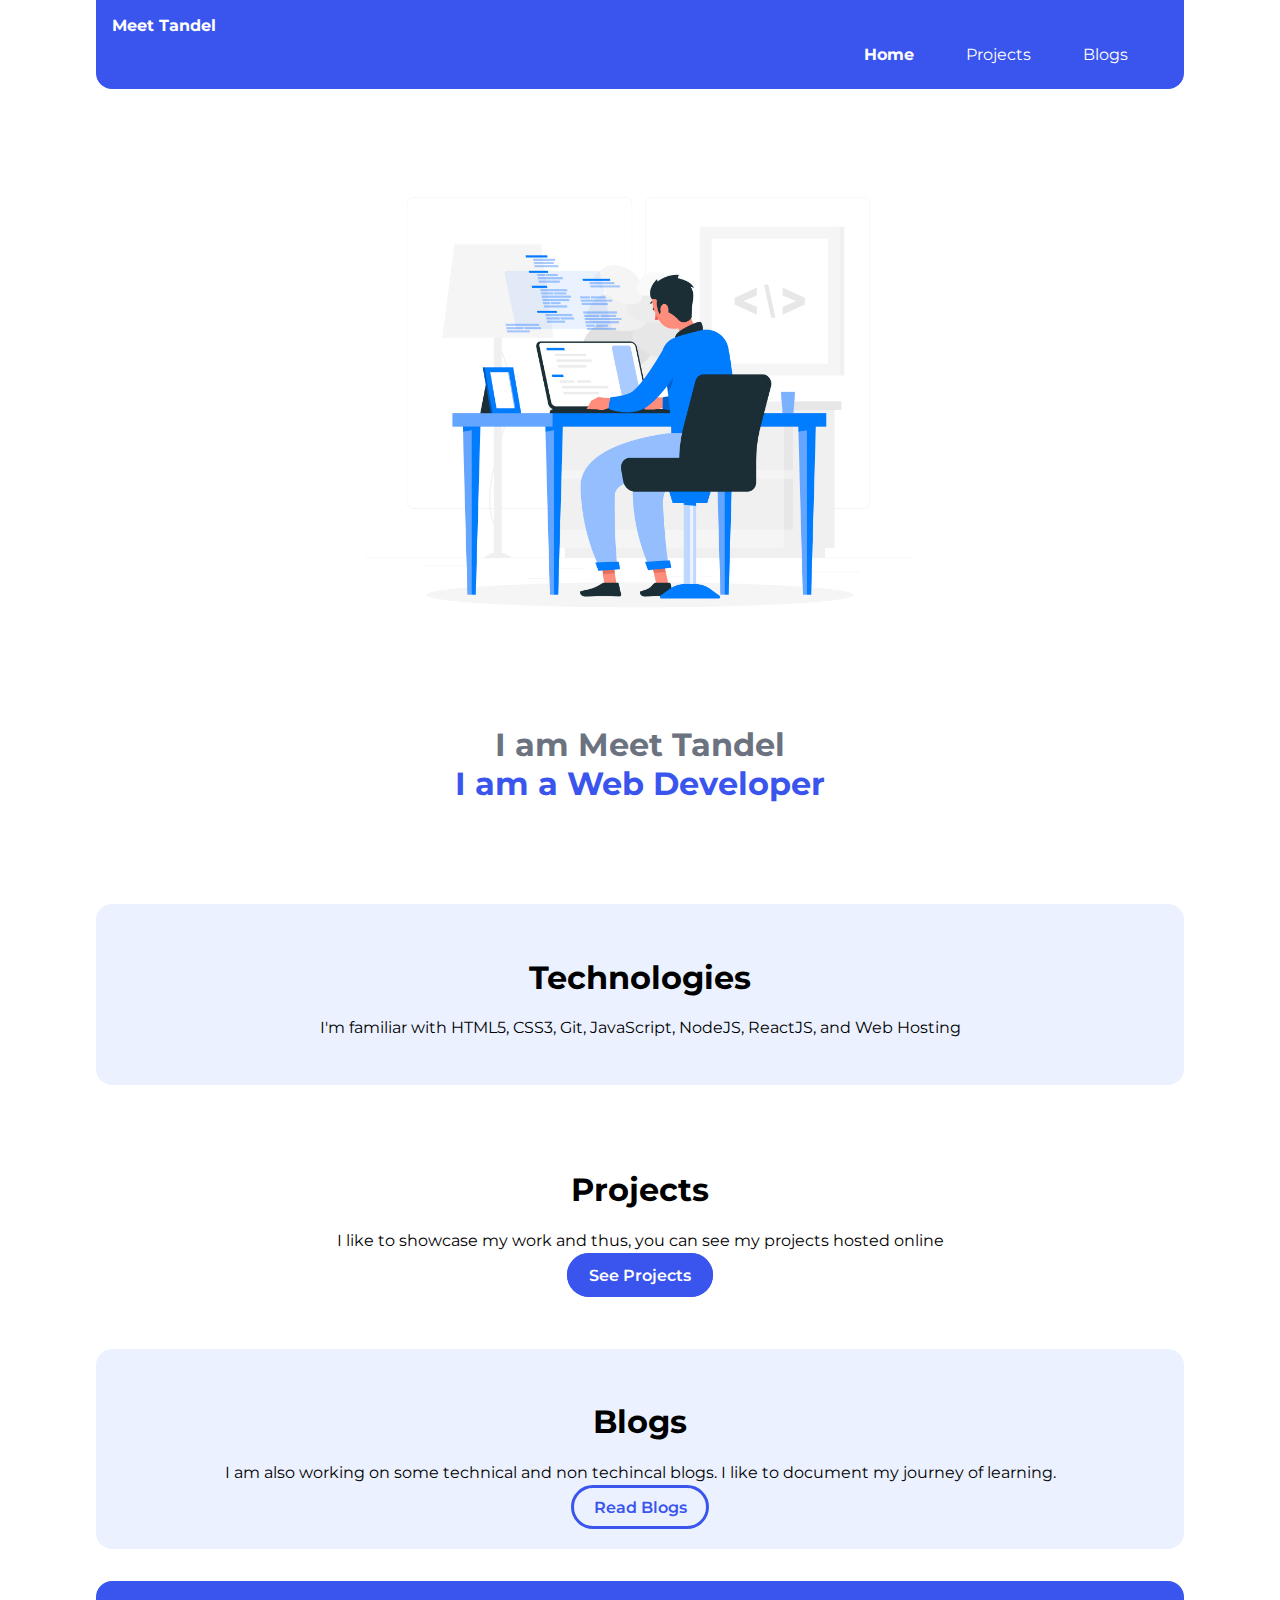
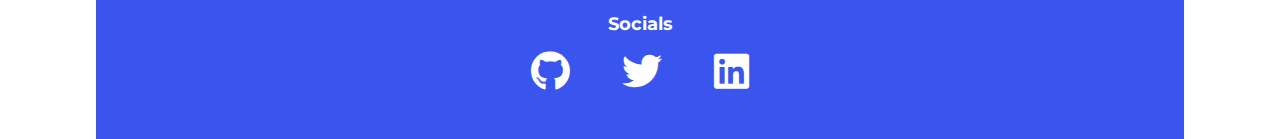
<file: index.html>
<!DOCTYPE html>
<html lang="en">

<head>
    <meta charset="UTF-8">
    <meta name="viewport" content="width=device-width, initial-scale=1.0">
    <link href="css/styles.css" rel="stylesheet">
    <link rel="icon" href="images/logo.jpeg" type="image/icon type">
    <link href="https://cdnjs.cloudflare.com/ajax/libs/font-awesome/5.13.0/css/all.min.css" rel="stylesheet">
    <title>Home | MeetTandel</title>    
</head>

<body>
    <nav class="navigation container">
        <div class="nav-brand"><a href="/">Meet Tandel</a></div>
        <ul class="list-non-bullet nav-pills">
            <li class="list-item-inline">
                <a class="link link-active" href="/">Home</a>
            </li>
            <li class="list-item-inline">
                <a class="link" href="/projects.html">Projects</a>
            </li>
            <li class="list-item-inline">
                <a class="link" href="/blogs.html">Blogs</a>
            </li>
        </ul>
    </nav>

    <header class="hero">
        <img class="hero-img" src="images/web-dev.jpg">
        <h1 class="hero-heading">
            I am Meet Tandel <div class="heading-inverted">I am a Web Developer</div>
        </h1>
    </header>

    <section class="section ow">
        <div class="container container-center">
            <h1>Technologies</h1>
            <p>
                I'm familiar with HTML5, CSS3, Git, JavaScript, NodeJS, ReactJS, and Web Hosting
            </p>
        </div>
    </section>

    <section class="section">
        <div class="container container-center">
            <h1>Projects</h1>
            <p>
                I like to showcase my work and thus, you can see my projects hosted online
            </p>
            <a class="link link-primary" href="/projects.html">See Projects</a>
        </div>
    </section>

    <section class="section ow">
        <div class="container container-center">
            <h1>Blogs</h1>
            <p>
                I am also working on some technical and non techincal blogs. I like to document my journey of learning.
            </p>
            <a class="link link-secondary" href="/blogs.html">Read Blogs</a>
        </div>
    </section>

    <footer class="footer">
        <div class="footer-header">Socials</div>
        <ul class="social-links list-non-bullet">
            <li class="list-item-inline">
                <a class="link" href="https://github.com/MeetTandel"> <i class="fab fa-github"></i> </a>
            </li>
            <li class="list-item-inline">
                <a class="link" href="https://twitter.com/tandel_meet"> <i class="fab fa-twitter"></i> </a>
            </li>
            <li class="list-item-inline">
                <a class="link" href="https://www.linkedin.com/in/meet-tandel-488702135/">
                    <i class="fab fa-linkedin"></i>
                </a>
            </li>
        </ul>
    </footer>
</body>

</html>
</file>
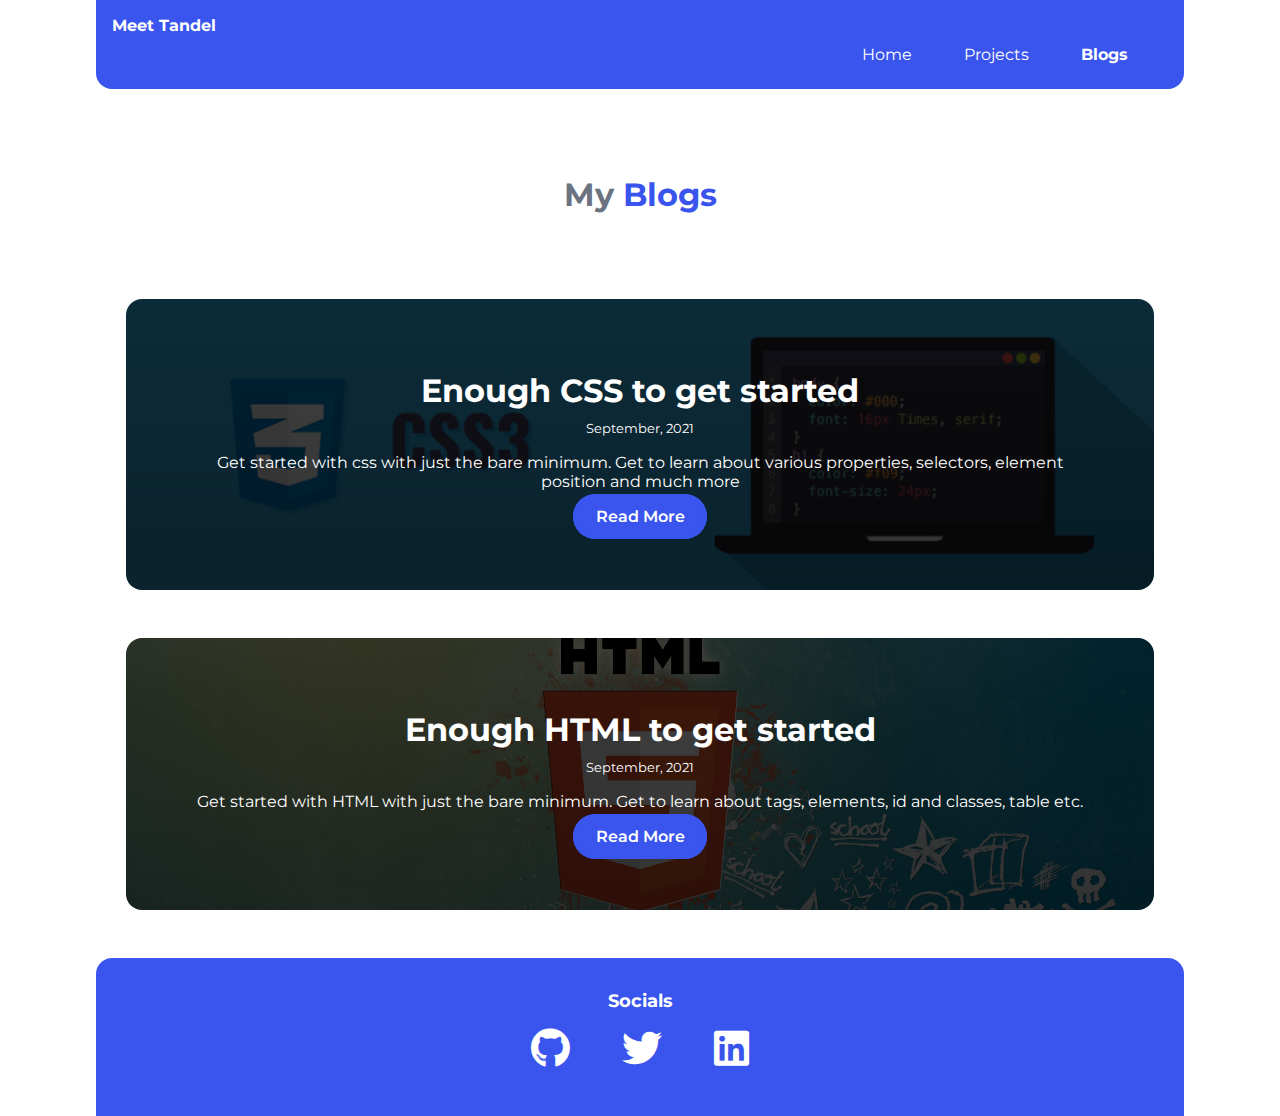
<file: blogs.html>
<!DOCTYPE html>
<html lang="en">
<head>
    <meta charset="UTF-8">
    <meta http-equiv="X-UA-Compatible" content="IE=edge">
    <meta name="viewport" content="width=device-width, initial-scale=1.0">
    <link rel="stylesheet" href="css/styles.css">
    <link rel="icon" href="images/logo.jpeg" type="image/icon type">
    <link href="https://cdnjs.cloudflare.com/ajax/libs/font-awesome/5.13.0/css/all.min.css" rel="stylesheet">
    <title>Blogs | Meet</title>
</head>
<body>
    <nav class="navigation container">
        <div class="nav-brand"><a href="/">Meet Tandel</a></div>
        <ul class="list-non-bullet nav-pills">
            <li class="list-item-inline">
                <a class="link" href="/">Home</a>
            </li>
            <li class="list-item-inline">
                <a class="link" href="/projects.html">Projects</a>
            </li>
            <li class="list-item-inline">
                <a class="link  link-active" href="/blogs.html">Blogs</a>
            </li>
        </ul>
    </nav>

    <header class="hero">
        <h1 class="hero-heading">
        My <span class="heading-inverted">Blogs</span>
      </h1>
    </header>

    <ul class="list-non-bullet">
        <li>
            <article class="blog showcase-list container container-center">
                <h1>Enough CSS to get started</h1>
                <small>September, 2021</small>
                <p>
                    Get started with css with just the bare minimum. Get to learn about various properties, selectors, element position and much more 
                </p>

                <a class="link link-primary" href="https://dev.to/meet_tandel/enough-css-to-get-started-5579">Read More</a>
            </article>
        </li>

        <li>
            <article class="blog showcase-list container container-center">
                <h1>Enough HTML to get started</h1>
                <small>September, 2021</small>
                <p>
                    Get started with HTML with just the bare minimum. Get to learn about tags, elements, id and classes, table etc.
                </p>

                <a class="link link-primary" href="https://dev.to/meet_tandel/enough-html-to-get-started-2nk0">Read More</a>
            </article>
        </li>
    </ul>

    <footer class="footer">
        <div class="footer-header">Socials</div>
        <ul class="social-links list-non-bullet">
            <li class="list-item-inline">
                <a class="link" href="https://github.com/MeetTandel"> <i class="fab fa-github"></i> </a>
            </li>
            <li class="list-item-inline">
                <a class="link" href="https://twitter.com/tandel_meet"> <i class="fab fa-twitter"></i> </a>
            </li>
            <li class="list-item-inline">
                <a class="link" href="https://www.linkedin.com/in/meet-tandel-488702135/">
                    <i class="fab fa-linkedin"></i>
                </a>
            </li>
        </ul>
    </footer>
</body>
<script src="js/projects.js"></script>
</html>
</file>
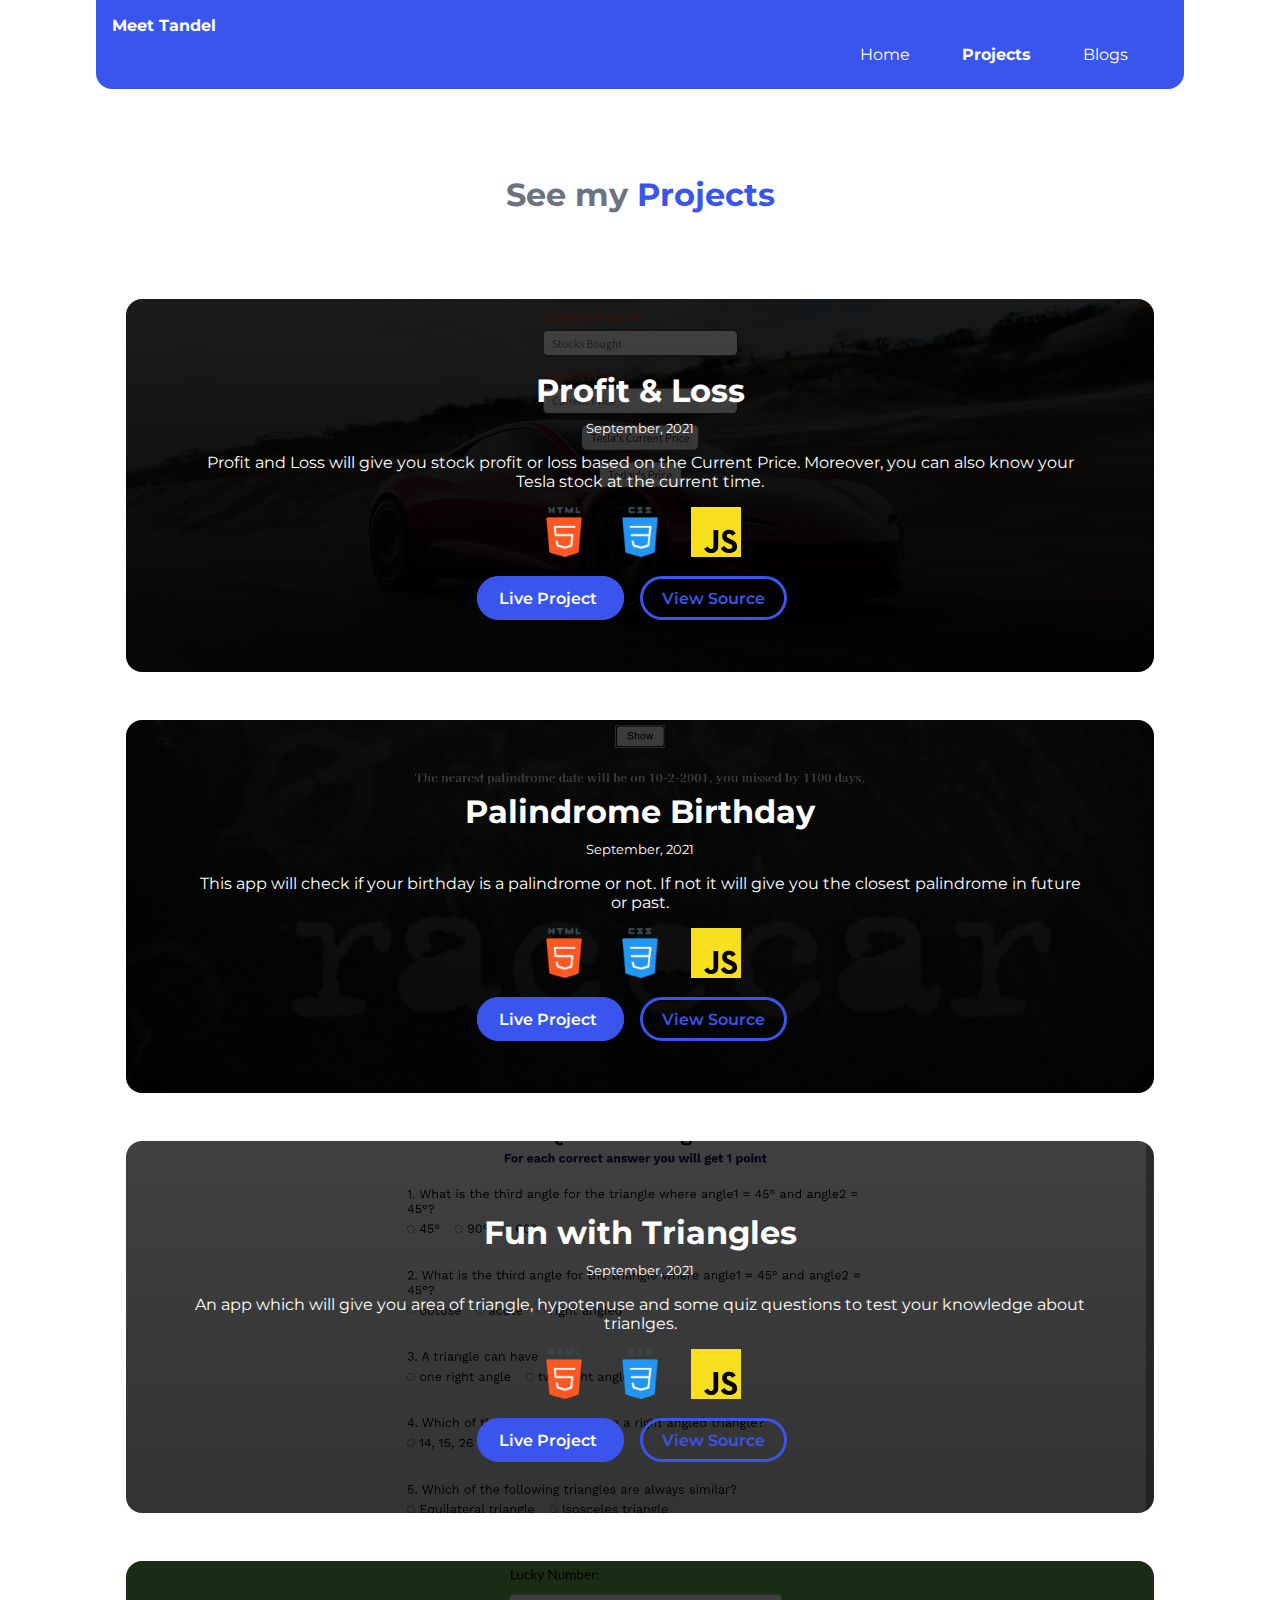
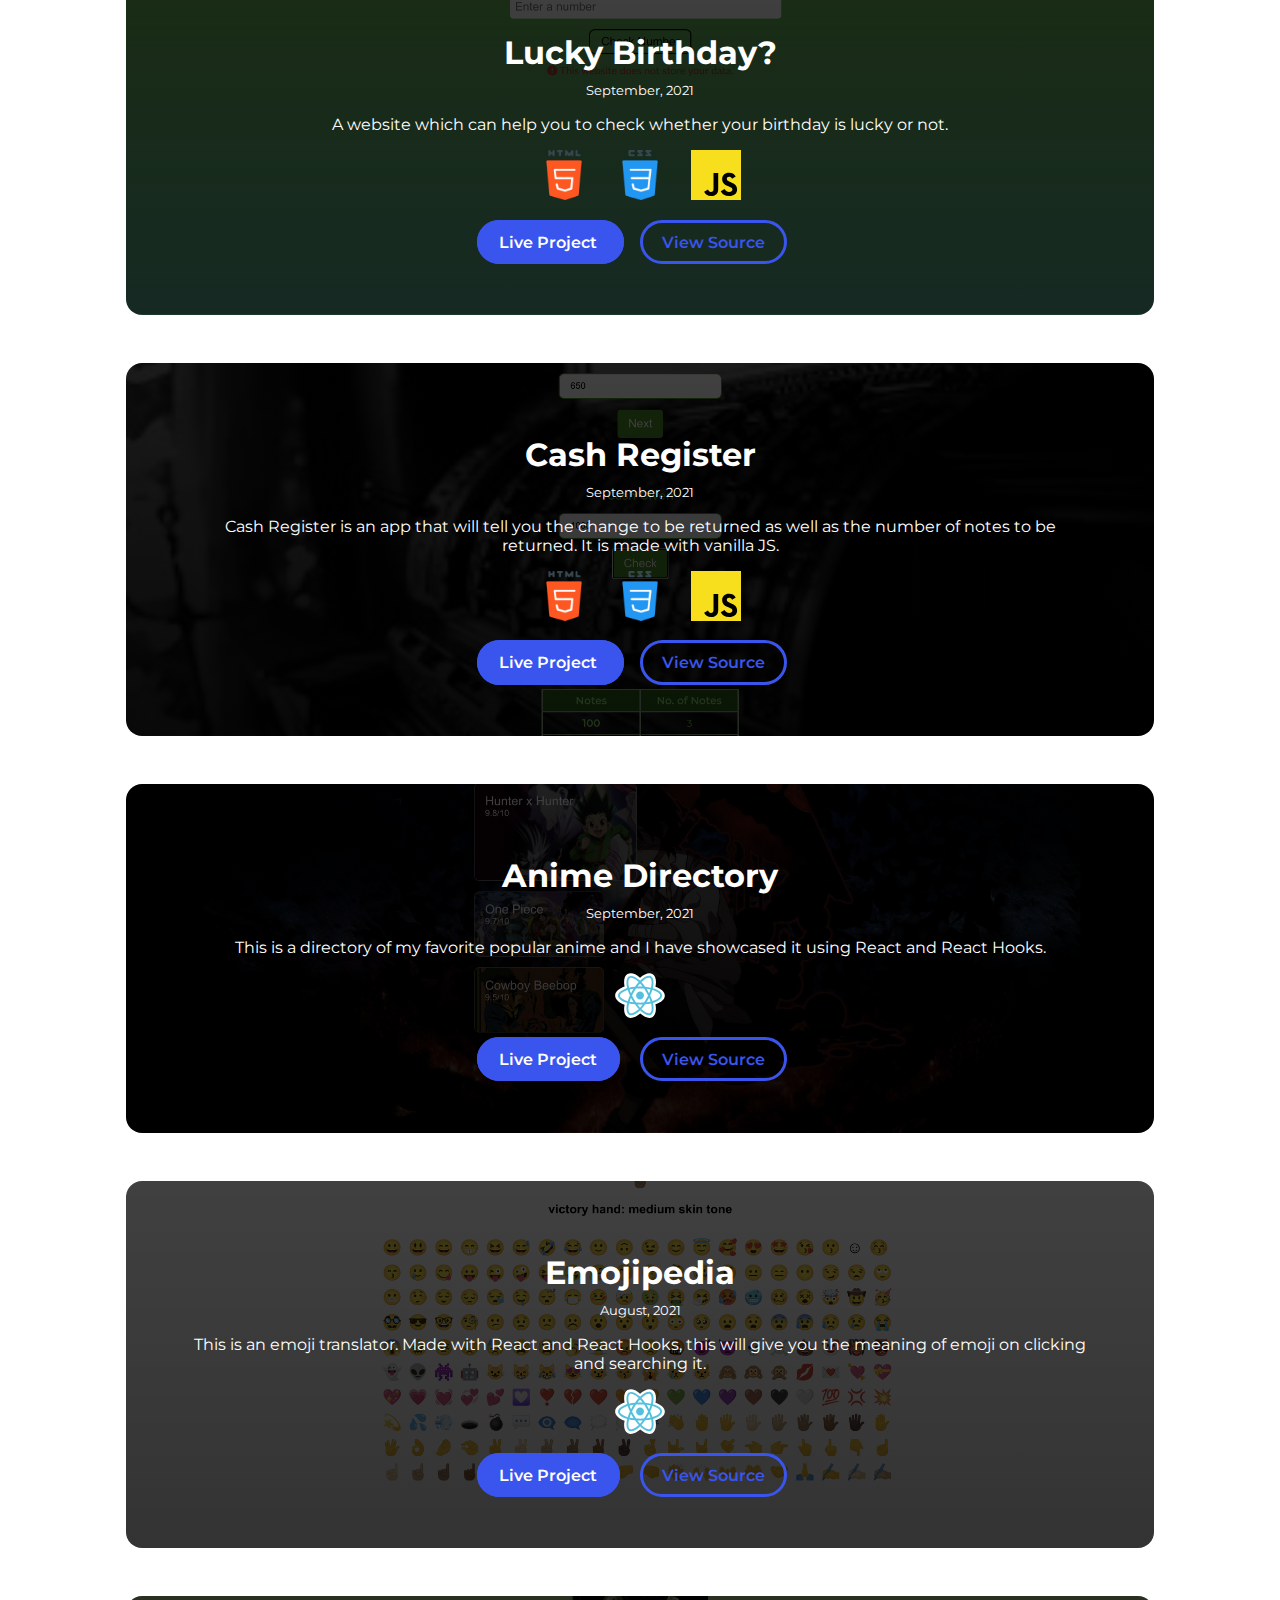
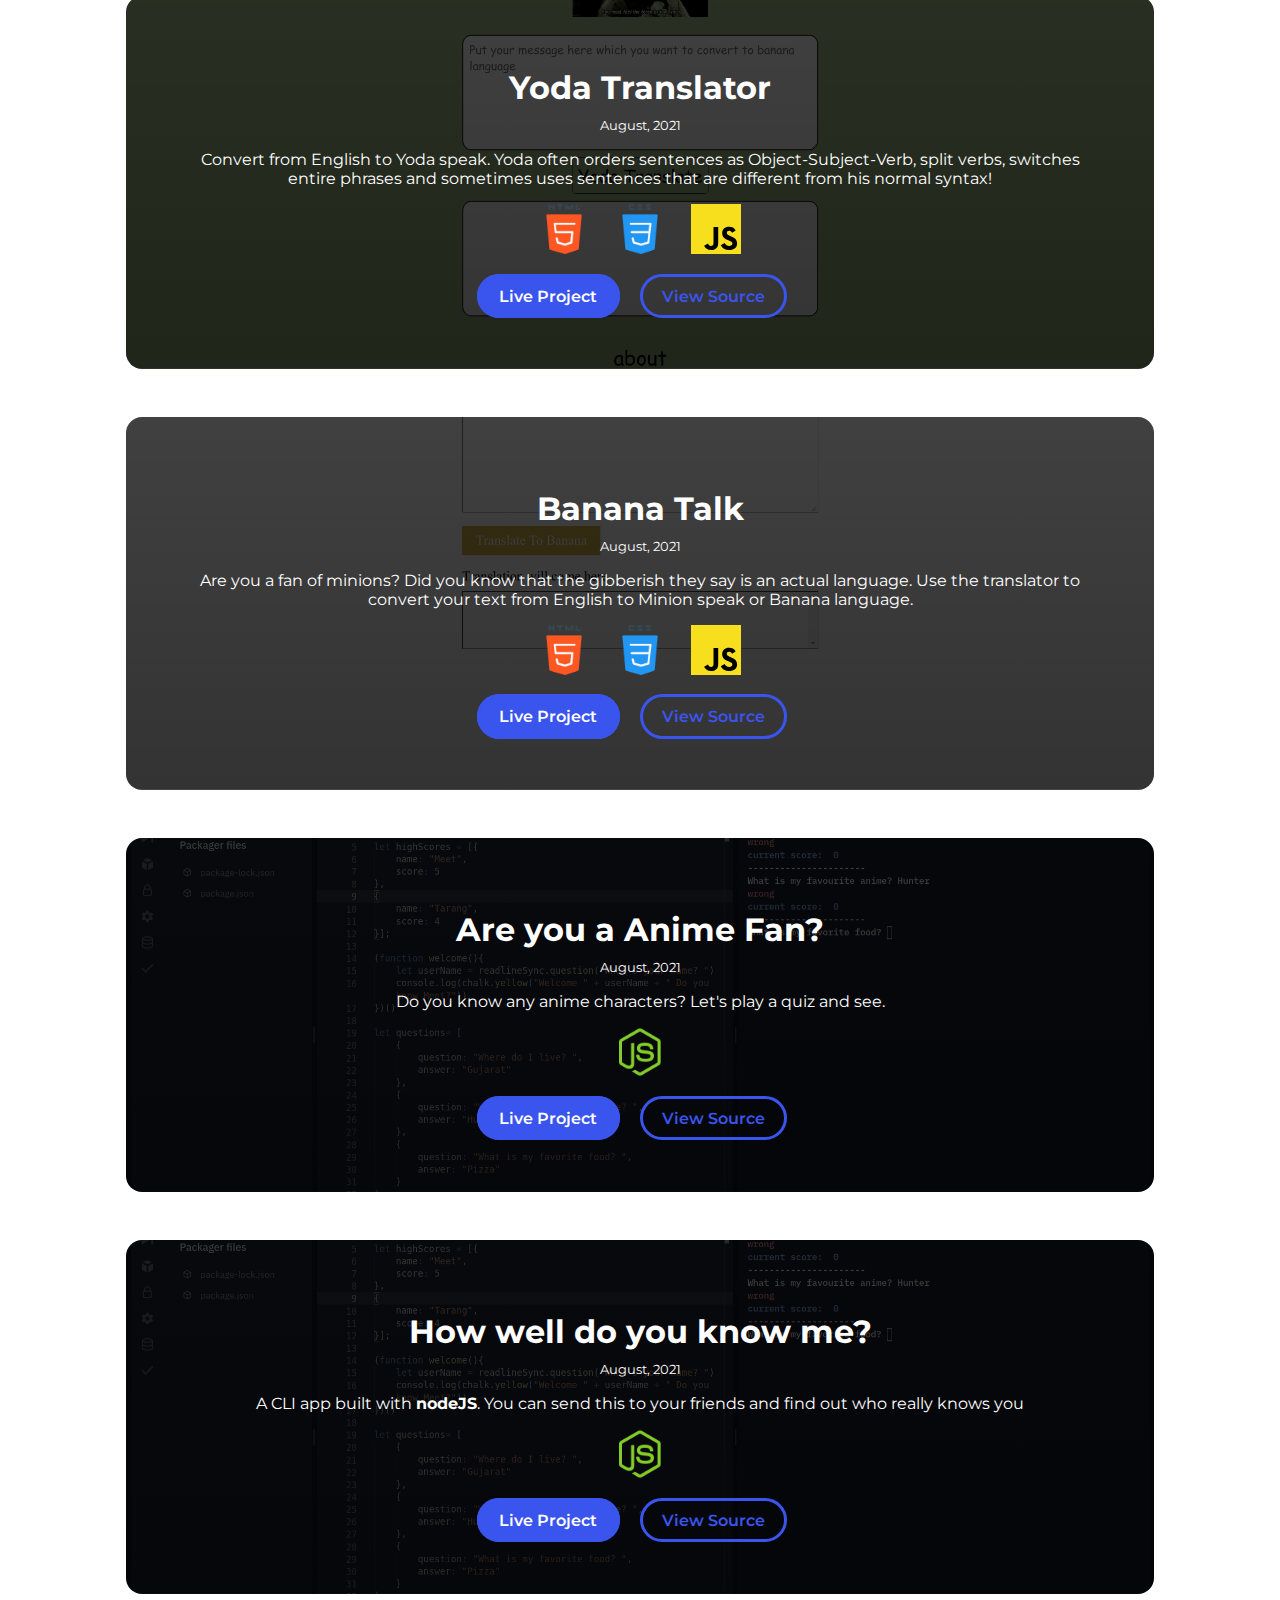
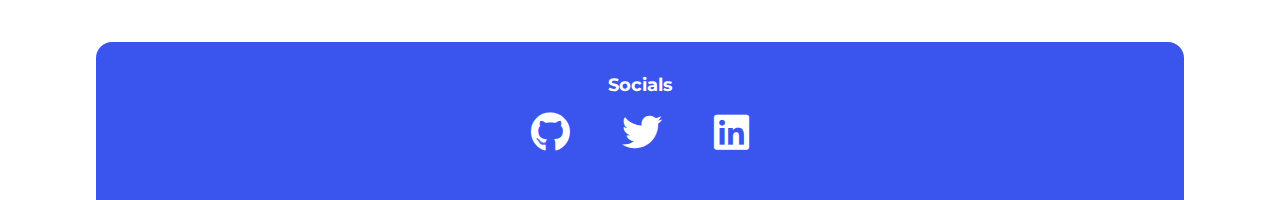
<file: projects.html>
<!DOCTYPE html>
<html lang="en">
<head>
    <meta charset="UTF-8">
    <meta http-equiv="X-UA-Compatible" content="IE=edge">
    <meta name="viewport" content="width=device-width, initial-scale=1.0">
    <link rel="stylesheet" href="css/styles.css">
    <link rel="icon" href="images/logo.jpeg" type="image/icon type">
    <link href="https://cdnjs.cloudflare.com/ajax/libs/font-awesome/5.13.0/css/all.min.css" rel="stylesheet">
    <script src="js/projects.js" defer></script>
    <title>Projects | Meet</title>
</head>
<body>
    <nav class="navigation container">
        <div class="nav-brand"><a href="/">Meet Tandel</a></div>
        <ul class="list-non-bullet nav-pills">
            <li class="list-item-inline">
                <a class="link" href="/">Home</a>
            </li>
            <li class="list-item-inline">
                <a class="link link-active" href="/projects.html">Projects</a>
            </li>
            <li class="list-item-inline">
                <a class="link" href="/blogs.html">Blogs</a>
            </li>
        </ul>
    </nav>    <header class="hero">
        <h1 class="hero-heading">
        See my <span class="heading-inverted">Projects</span>
      </h1>
    </header>

    <ul class="list-non-bullet">
        <li>
            <article class="showcase-list container container-center ow">
                <h1>Profit & Loss</h1>
                <small>September, 2021</small>
                <p>
                    Profit and Loss will give you stock profit or loss based on the Current Price. Moreover, you can also know your Tesla stock at the current time. 
                </p>
                <ul class="skills">
                    <li class="skill">
                        <img src="images/icons/html-5.png" alt="html-image">
                    </li>

                    <li class="skill">
                        <img src="images/icons/css.png" alt="css-image">
                    </li>

                    <li class="skill">
                        <img src="images/icons/javascript.svg" alt="js-image">
                    </li>
                </ul>
                <a class="link link-primary" href="https://profit-and-loss-meet.netlify.app/">
            Live Project
          </a>
                <a class="link link-secondary" href="https://github.com/MeetTandel/Profit-and-Loss">
            View Source
          </a>
            </article>
        </li>

        <li>
            <article class="showcase-list container container-center">
                <h1>Palindrome Birthday</h1>
                <small>September, 2021</small>
                <p>
                    This app will check if your birthday is a palindrome or not. If not it will give you the closest palindrome in future or past.
                </p>
                <ul class="skills">
                    <li class="skill">
                        <img src="images/icons/html-5.png" alt="html-image">
                    </li>

                    <li class="skill">
                        <img src="images/icons/css.png" alt="css-image">
                    </li>

                    <li class="skill">
                        <img src="images/icons/javascript.svg" alt="js-image">
                    </li>
                </ul>
                <a class="link link-primary" href="https://palindrome-birthday-meet.netlify.app/">
            Live Project
          </a>
                <a class="link link-secondary" href="https://github.com/MeetTandel/Palindrome-Birthday">
            View Source
          </a>
            </article>
        </li>

        <li>
            <article class="showcase-list container container-center ow">
                <h1>Fun with Triangles</h1>
                <small>September, 2021</small>
                <p>An app which will give you area of triangle, hypotenuse and some quiz questions to test your knowledge about trianlges.</p>

                <ul class="skills">
                    <li class="skill">
                        <img src="images/icons/html-5.png" alt="html-image">
                    </li>

                    <li class="skill">
                        <img src="images/icons/css.png" alt="css-image">
                    </li>

                    <li class="skill">
                        <img src="images/icons/javascript.svg" alt="js-image">
                    </li>
                </ul>
                <a class="link link-primary" href="https://fun-with-triangles-meet.netlify.app/">
            Live Project
          </a>
                <a class="link link-secondary" href="https://github.com/MeetTandel/Fun-with-Triangles">
            View Source
          </a>
            </article>
        </li>

        <li>
            <article class="showcase-list container container-center">
                <h1>Lucky Birthday?</h1>
                <small>September, 2021</small>
                <p>
                    A website which can help you to check whether your birthday is lucky or not.
                </p>
                <ul class="skills">
                    <li class="skill">
                        <img src="images/icons/html-5.png" alt="html-image">
                    </li>

                    <li class="skill">
                        <img src="images/icons/css.png" alt="css-image">
                    </li>

                    <li class="skill">
                        <img src="images/icons/javascript.svg" alt="js-image">
                    </li>
                </ul>
                <a class="link link-primary" href="https://lucky-birthday-meet.netlify.app/">
            Live Project
          </a>
                <a class="link link-secondary" href="https://github.com/MeetTandel/Lucky-Birthday">View Source</a>
            </article>
        </li>

        <li>
            <article class="showcase-list container container-center ow">
                <h1>Cash Register</h1>
                <small>September, 2021</small>

                <p>
                    Cash Register is an app that will tell you the change to be returned as well as the number of notes to be returned. It is made with vanilla JS.
                </p>
                <ul class="skills">
                    <li class="skill">
                        <img src="images/icons/html-5.png" alt="html-image">
                    </li>

                    <li class="skill">
                        <img src="images/icons/css.png" alt="css-image">
                    </li>

                    <li class="skill">
                        <img src="images/icons/javascript.svg" alt="js-image">
                    </li>
                </ul>
                <a class="link link-primary" href="https://cash-register-app-meet.netlify.app/">
            Live Project
          </a>
                <a class="link link-secondary" href="https://github.com/MeetTandel/Cash-Register">View Source</a>
            </article>
        </li>

        <li>
            <article class="showcase-list container container-center">
                <h1>Anime Directory</h1>
                <small>September, 2021</small>

                <p>
                    This is a directory of my favorite popular anime and I have showcased it using React and React Hooks. 
                </p>
                <ul class="skills">
                        <li class="skill">
                            <img src="images/icons/react.svg" alt="react">
                        </li>
                    </ul>

                <a class="link link-primary" href="https://anime-directory-meet.netlify.app/">Live Project</a>
                <a class="link link-secondary" href="https://github.com/MeetTandel/Anime-Directory">View Source</a>
            </article>
        </li>

        <li>
            <article class="showcase-list container container-center ow">
                <h1>Emojipedia</h1>
                <small>August, 2021</small>

                <p>
                    This is an emoji translator. Made with React and React Hooks, this will give you the meaning of emoji on clicking and searching it.
                </p>
                <ul class="skills">
                    <li class="skill">
                        <img src="images/icons/react.svg" alt="react">
                    </li>
                </ul>
                <a class="link link-primary" href="https://emojipedia-meet.netlify.app/">Live Project</a>
                <a class="link link-secondary" href="https://github.com/MeetTandel/Emojipedia">View Source</a>
            </article>
        </li>

        <li>
            <article class="showcase-list container container-center">
                <h1>Yoda Translator</h1>
                <small>August, 2021</small>

                <p>
                    Convert from English to Yoda speak. Yoda often orders sentences as Object-Subject-Verb, split verbs, switches entire phrases and sometimes uses sentences that are different from his normal syntax!
                </p>
                <ul class="skills">
                    <li class="skill">
                        <img src="images/icons/html-5.png" alt="html-image">
                    </li>

                    <li class="skill">
                        <img src="images/icons/css.png" alt="css-image">
                    </li>

                    <li class="skill">
                        <img src="images/icons/javascript.svg" alt="js-image">
                    </li>
                </ul>
                <a class="link link-primary" href="https://yoda-translate-meet.netlify.app/">Live Project</a>
                <a class="link link-secondary" href="https://github.com/MeetTandel/Yoda-Translate">View Source</a>
            </article>
        </li>

        <li>
            <article class="showcase-list container container-center ow">
                <h1>Banana Talk</h1>
                <small>August, 2021</small>

                <p>
                    Are you a fan of minions? Did you know that the gibberish they say is an actual language. Use the translator to convert your text from English to Minion speak or Banana language.
                </p>
                <ul class="skills">
                    <li class="skill">
                        <img src="images/icons/html-5.png" alt="html-image">
                    </li>

                    <li class="skill">
                        <img src="images/icons/css.png" alt="css-image">
                    </li>

                    <li class="skill">
                        <img src="images/icons/javascript.svg" alt="js-image">
                    </li>
                </ul>
                <a class="link link-primary" href="https://banana-talk-meet.netlify.app/">Live Project</a>
                <a class="link link-secondary" href="https://github.com/MeetTandel/Banana-Talk">View Source</a>
            </article>
        </li>

        
        <li>
            <article class="showcase-list container container-center ow">
                <h1>Are you a Anime Fan?</h1>
                <small>August, 2021</small>
                <p>
                    Do you know any anime characters? Let's play a quiz and see.
                </p>
                <ul class="skills">
                    <li class="skill">
                        <img src="images/icons/node-js.png" alt="js-image">
                    </li>
                </ul>
                <a class="link link-primary" href="https://replit.com/@shivtandel47/mark2-Quiz-App#index.js">Live Project</a>
                <a class="link link-secondary" href="https://github.com/MeetTandel/Anime-Quiz-CLI">View Source</a>
            </article>
        </li>
        <li>
            <article class="showcase-list container container-center">
                <h1>How well do you know me?</h1>
                <small>August, 2021</small>
    
                <p>
                    A CLI app built with <strong>nodeJS</strong>. You can send this to your friends and find out who really knows you
                </p>
                <ul class="skills">
                    <li class="skill">
                        <img src="images/icons/node-js.png" alt="js-image">
                    </li>
                </ul>
                <a class="link link-primary" href="https://replit.com/@shivtandel47/mark1-About-Me#index.js">Live Project</a>
                <a class="link link-secondary" href="https://github.com/MeetTandel/About-Me-CLI">View Source</a>
            </article>
        </li>
    </ul>
    
    <footer class="footer">
        <div class="footer-header">Socials</div>
        <ul class="social-links list-non-bullet">
            <li class="list-item-inline">
                <a class="link" href="https://github.com/MeetTandel"> <i class="fab fa-github"></i> </a>
            </li>
            <li class="list-item-inline">
                <a class="link" href="https://twitter.com/tandel_meet"> <i class="fab fa-twitter"></i> </a>
            </li>
            <li class="list-item-inline">
                <a class="link" href="https://www.linkedin.com/in/meet-tandel-488702135/">
                    <i class="fab fa-linkedin"></i>
                </a>
            </li>
        </ul>
    </footer>
</body>
</html>
</file>
<file: css/styles.css>
@import url("https://fonts.googleapis.com/css2?family=Montserrat:wght@400;700&display=swap");
:root {
    --primary-color: #3a55ed;
    --off-blue: hsl(222, 100%, 96%);
    --dark-gray: #6b7280;
}

body {
    font-family: "Montserrat", sans-serif;
    margin: 0px auto;
    max-width: 85%;
    width: 100%;
}

hr {
    margin: 2rem 0rem;
}

/** spaces **/

.margin-md {
    margin: 2rem;
}


/** container **/

.container {
    padding: 0rem 1rem;
}

.container-center {
    max-width: 900px;
    width: 100%;
    margin: auto;
}


/** links **/

.link {
    box-sizing: border-box;
    text-decoration: none;
    padding: 0.5rem 1rem;
}

.link-primary {
    max-width: 160px;
    padding: 0.6rem 1.2rem;
    background-color: var(--primary-color);
    color: #fff;
    margin: 1rem auto;
    border: 3px solid var(--primary-color);
    font-weight: 600;
    border-radius: 2rem;
    transition: all 0.3s ease;
}

.link-primary:hover{
    color: var(--primary-color);
    background-color: white;
    border: 3px solid var(--primary-color);
}

.link-secondary {
    max-width: 160px;
    margin: 1rem;
    padding: 0.6rem 1.2rem;
    border-radius: 2rem;
    border: 3px solid var(--primary-color);
    font-weight: 600;
    color: var(--primary-color);
    transition: all 0.3s ease;
}

.link-secondary:hover{
    background: var(--primary-color);
    color:white;
}

/** look into BEM naming convention for CSS **/


/** lists **/

.list-non-bullet {
    list-style: none;
    padding-inline-start: 0px;
}

.list-item-inline {
    display: inline;
    padding: 0rem 0.5rem;
}


/** navigation **/

.navigation {
    background-color: var(--primary-color);
    color: white;
    padding: 1rem;
    border-bottom-left-radius: 1rem;
    border-bottom-right-radius: 1rem;
}

.navigation .nav-brand {
    font-weight: bold;
}

.nav-brand a {
    text-decoration: none;
    color: inherit;
}

.navigation .nav-pills {
    text-align: right;
    margin: 0.6rem 1rem;
}

.navigation .link {
    color: white;
}
.navigation .link-active {
    font-weight: bold;
}


/** header **/

.hero {
    padding: 3rem;
}

.hero .hero-img {
    max-width: 80%;
    width: 550px;
    display: block;
    margin: auto;
}

.hero .hero-heading {
    text-align: center;
    padding-top: 1rem;
    color: var(--dark-gray);
}

.hero .hero-heading .heading-inverted {
    color: var(--primary-color);
}


/** sections **/

.section {
    padding: 2rem;
    margin: 2rem 0;
    border-radius: 1rem;
    text-align: center;
}

.section h1 {
    text-align: center;
}

.ow {
    background-color: var(--off-blue);
}


/** footers **/

.footer {
    background-color: var(--primary-color);
    padding: 2rem 1rem;
    text-align: center;
    color: white;
    border-top-left-radius: 1rem;
    border-top-right-radius: 1rem;
}

.footer .link {
    color: white;
}

.footer .footer-header {
    font-weight: bold;
    font-size: large;
}

.footer ul {
    padding-inline-start: 0px;
}

.footer i{
    font-size: 2.5rem
}


/** projects **/

.showcase-list {
    background-repeat: no-repeat;
    background-size: cover;
    background-position: center center;
    padding: 4rem;
    padding-bottom: 4rem;
    border-radius: 1rem;
    text-align: center;
    margin: 0.5rem auto 3rem;
    color: white;
}
ul{
    padding: 0;
}
.showcase-list h1 {
    margin: 0.5rem;
}

.skills {

    margin: 0 auto 0.8rem;
}

.skills img {
    max-width: 100%;
    width: 100%;
}

.skills li {
    max-width: 50px;
    display: inline-block;
    margin: 0 0.7rem 1rem;
    font-size: 0.7rem;
}

/** blogs **/

.showcase-blog {
    padding-bottom: 6rem;
}

@media (max-width: 900px) {
    body {
        max-width: 95%;
        width: 100%;
    }
    .list-item-inline {
        display: inline;
        padding: 0rem;
    }
    .link-primary{
       display: block;
    }
    .container-center {
        width: auto;
    }
}
</file>
